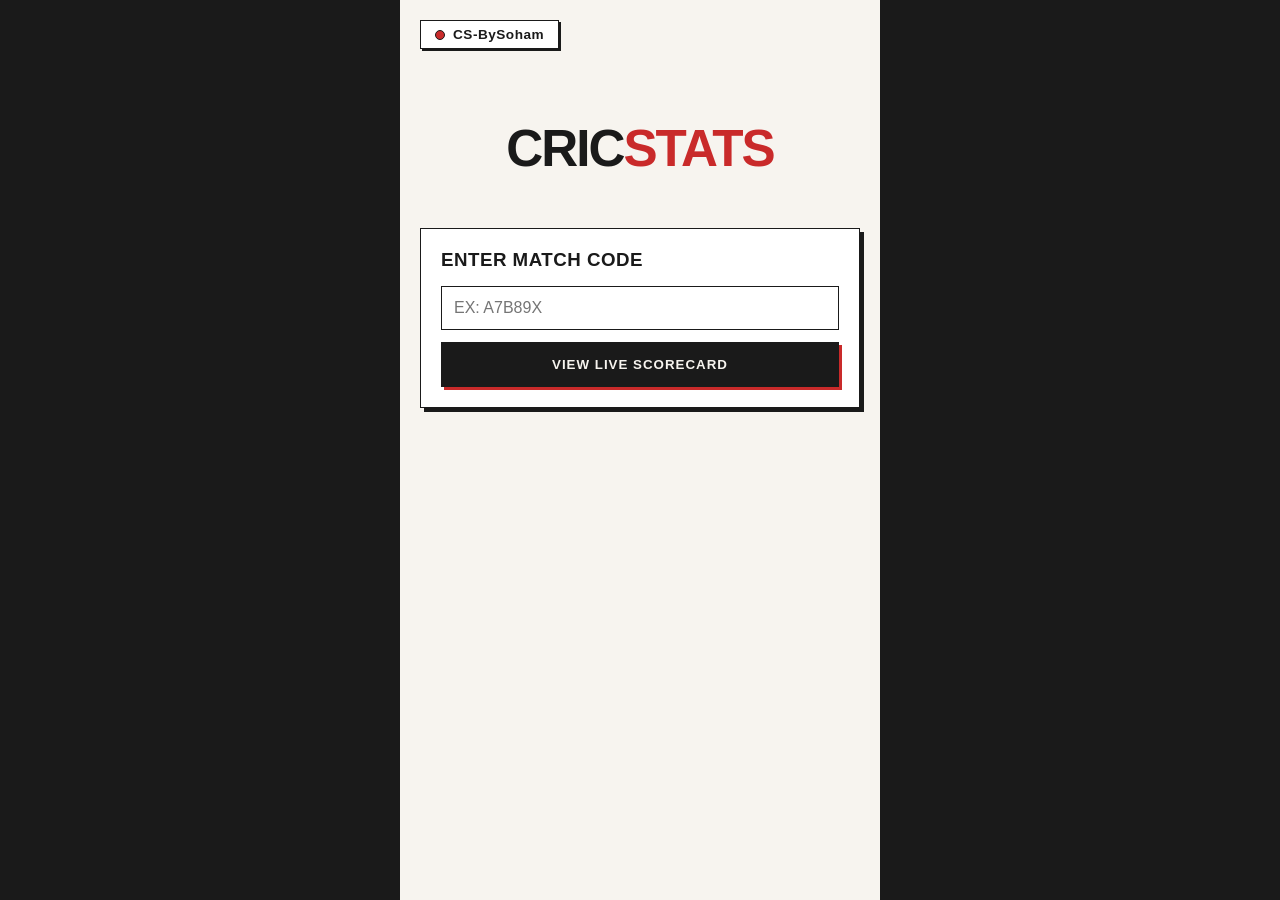
<file: frontend/templates/index.html>
<!DOCTYPE html>
<html lang="en">
<head>
    <meta charset="UTF-8">
    <meta name="viewport" content="width=device-width, initial-scale=1.0">
    <title>CricStats</title>
    <link rel="stylesheet" href="/frontend/css/style.css">
</head>
<body>
    <div class="mobile-container">
        <!-- Top Navigation / Admin Gateway Redirect Trigger -->
        <div class="top-nav">
            <div class="logo-btn" onclick="window.location.href='/login'">
                <span class="logo-dot"></span>
                <span class="logo-text">CS-BySoham</span>
            </div>
        </div>

        <div style="text-align:center; margin-top:50px;">
            <h1 style="font-size: 3.2rem; letter-spacing: -2px; font-weight: 900; text-transform: uppercase;">Cric<span style="color:var(--accent-red);">Stats</span></h1>
        </div>

        <div class="bento-card full-width" style="margin-top: 50px;">
            <h3 style="margin-bottom:15px; letter-spacing: 0.5px;">ENTER MATCH CODE</h3>
            <input type="text" id="matchCodeInput" placeholder="EX: A7B89X" style="text-transform: uppercase;">
            <button onclick="viewMatchSpectator()">VIEW LIVE SCORECARD</button>
        </div>
    </div>
    <script src="/frontend/js/script.js"></script>
</body>
</html>
</file>
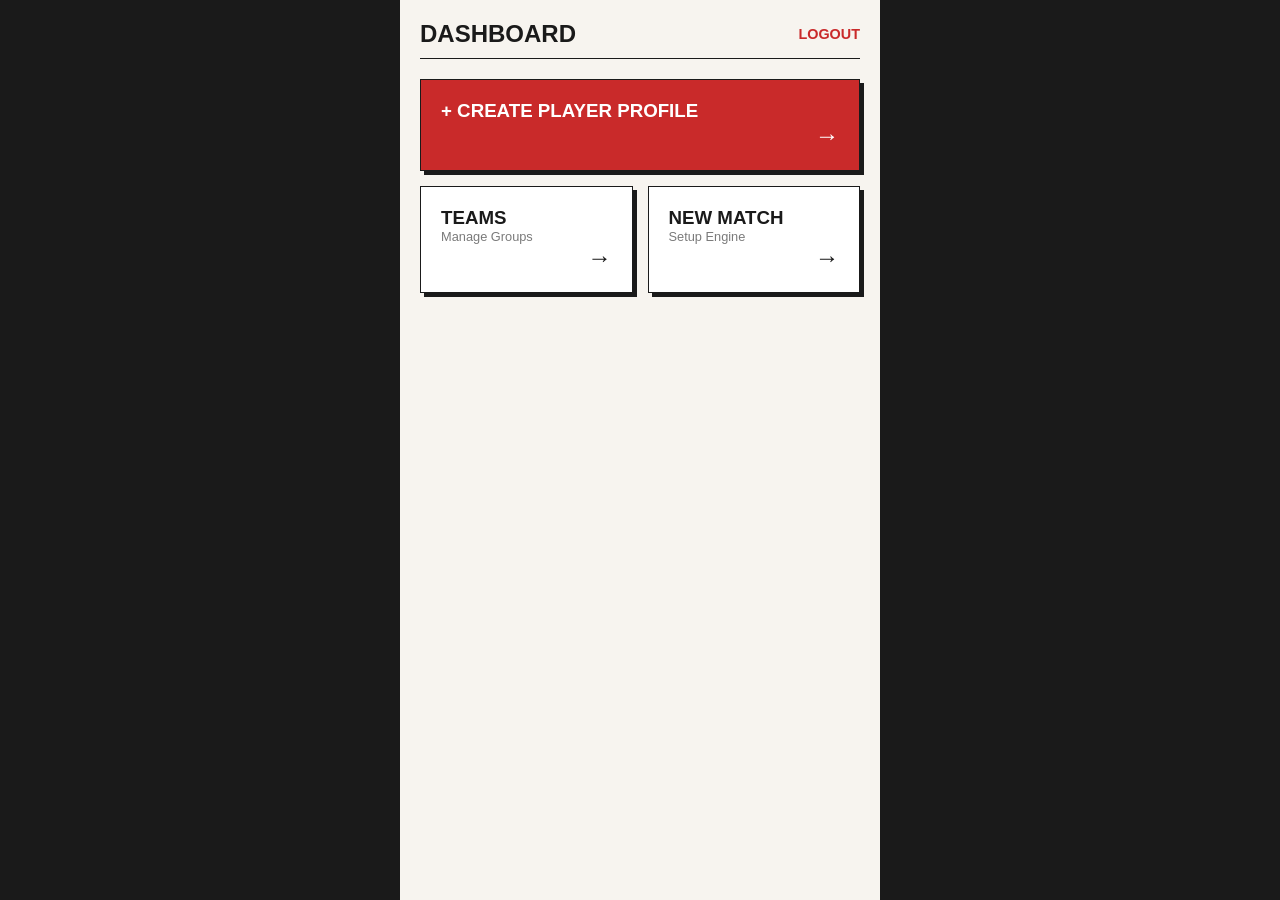
<file: frontend/templates/home.html>
<!DOCTYPE html>
<html lang="en">
<head>
    <meta charset="UTF-8">
    <meta name="viewport" content="width=device-width, initial-scale=1.0">
    <title>Dashboard - CricStats</title>
    <link rel="stylesheet" href="/frontend/css/style.css">
</head>
<body>
    <div class="mobile-container">
        <div style="display:flex; justify-content:space-between; align-items:center; border-bottom: var(--border-line); padding-bottom:10px;">
            <h2>DASHBOARD</h2>
            <a href="/logout" style="color:var(--accent-red); font-weight:bold; text-decoration:none; font-size:0.9rem;">LOGOUT</a>
        </div>

        <div class="bento-grid">
            <div class="bento-card full-width" onclick="window.location.href='/player'" style="cursor:pointer; background:#C92A2A; color:white;">
                <h3>+ CREATE PLAYER PROFILE</h3>
                <span style="font-size:1.5rem; text-align:right;">→</span>
            </div>
            
            <div class="bento-card" onclick="window.location.href='/team'" style="cursor:pointer;">
                <h3>TEAMS</h3>
                <p style="font-size:0.8rem; color:var(--muted-gray);">Manage Groups</p>
                <span style="font-size:1.5rem; text-align:right;">→</span>
            </div>

            <div class="bento-card" onclick="window.location.href='/match'" style="cursor:pointer;">
                <h3>NEW MATCH</h3>
                <p style="font-size:0.8rem; color:var(--muted-gray);">Setup Engine</p>
                <span style="font-size:1.5rem; text-align:right;">→</span>
            </div>
        </div>
    </div>
</body>
</html>
</file>
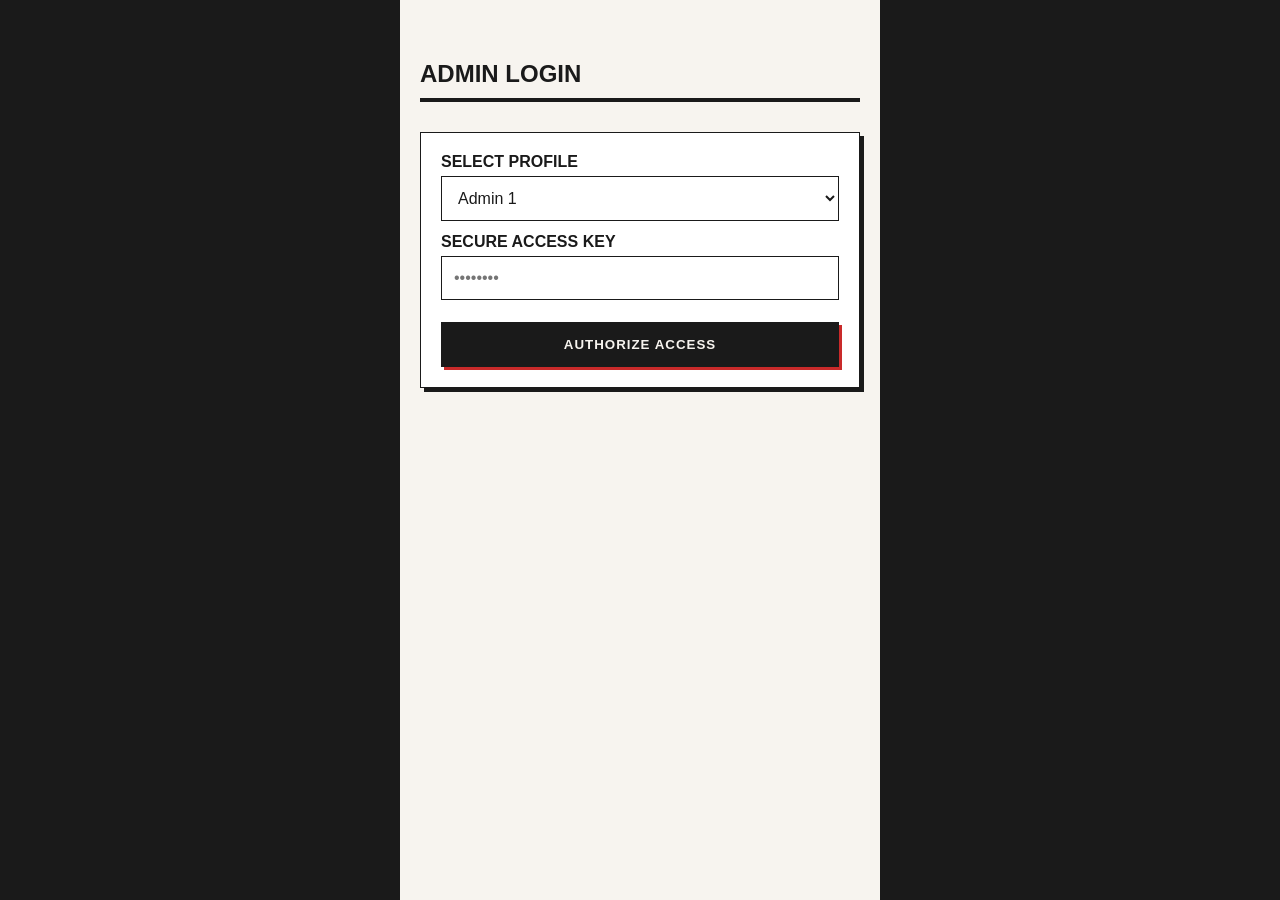
<file: frontend/templates/login.html>
<!DOCTYPE html>
<html lang="en">
<head>
    <meta charset="UTF-8">
    <meta name="viewport" content="width=device-width, initial-scale=1.0">
    <title>Admin Login - CricStats</title>
    <link rel="stylesheet" href="/frontend/css/style.css">
</head>
<body>
    <div class="mobile-container">
        <h2 style="margin-top: 40px; border-bottom: 4px solid var(--primary-ink); padding-bottom: 10px;">ADMIN LOGIN</h2>
        
        <div class="bento-card full-width" style="margin-top: 30px;">
            <label style="font-weight:bold; margin-bottom:5px; display:block;">SELECT PROFILE</label>
            <select id="adminUser">
                <option value="Admin1">Admin 1</option>
                <option value="Admin2">Admin 2</option>
            </select>

            <label style="font-weight:bold; margin-bottom:5px; display:block;">SECURE ACCESS KEY</label>
            <input type="password" id="adminPassword" placeholder="••••••••">

            <button style="margin-top: 10px;" onclick="executeAdminLogin()">AUTHORIZE ACCESS</button>
        </div>
    </div>
    <script src="/frontend/js/script.js"></script>
</body>
</html>
</file>
<file: frontend/css/style.css>
:root {
    --bg-color: #F7F4EF;
    --card-bg: #FFFFFF;
    --primary-ink: #1A1A1A;
    --accent-red: #C92A2A;
    --muted-gray: #7A7A7A;
    --border-line: 1.5px solid #1A1A1A;
}

* {
    box-sizing: border-box;
    margin: 0;
    padding: 0;
    font-family: -apple-system, BlinkMacSystemFont, "Segoe UI", Roboto, "Helvetica Neue", Arial, sans-serif;
}

body {
    background-color: var(--primary-ink);
    display: flex;
    justify-content: center;
    align-items: flex-start;
    min-height: 100vh;
}

/* Strict Mobile Frame Overrides */
.mobile-container {
    width: 100%;
    max-width: 480px;
    background-color: var(--bg-color);
    color: var(--primary-ink);
    min-height: 100vh;
    padding: 20px;
    position: relative;
    display: flex;
    flex-direction: column;
}

/* Top Navigation Layout Box */
.top-nav {
    width: 100%;
    display: flex;
    justify-content: flex-start;
    align-items: center;
    margin-bottom: 20px;
}

/* Minimalist Logo Admin Trigger Button */
.logo-btn {
    display: flex;
    align-items: center;
    gap: 8px;
    background: var(--card-bg);
    border: var(--border-line);
    padding: 6px 14px;
    cursor: pointer;
    box-shadow: 2px 2px 0px var(--primary-ink);
    transition: transform 0.1s ease;
}

.logo-btn:active {
    transform: translate(1px, 1px);
    box-shadow: 1px 1px 0px var(--primary-ink);
}

.logo-dot {
    width: 10px;
    height: 10px;
    background-color: var(--accent-red);
    border: 1px solid var(--primary-ink);
    border-radius: 50%;
}

.logo-text {
    font-weight: 900;
    font-size: 0.85rem;
    letter-spacing: 0.5px;
}

/* Minimal Bento Grid Structure */
.bento-grid {
    display: grid;
    grid-template-columns: repeat(2, 1fr);
    gap: 15px;
    margin-top: 20px;
}

.bento-card {
    background: var(--card-bg);
    border: var(--border-line);
    padding: 20px;
    border-radius: 0px;
    box-shadow: 4px 4px 0px var(--primary-ink);
    display: flex;
    flex-direction: column;
    justify-content: space-between;
    transition: transform 0.1s ease;
}

.bento-card.full-width {
    grid-column: span 2;
}

/* Input Fields and Buttons */
input, select {
    width: 100%;
    padding: 12px;
    border: var(--border-line);
    background: var(--card-bg);
    color: var(--primary-ink);
    font-size: 1rem;
    margin-bottom: 12px;
    outline: none;
}

button {
    background: var(--primary-ink);
    color: var(--bg-color);
    border: var(--border-line);
    padding: 14px;
    font-weight: bold;
    cursor: pointer;
    box-shadow: 3px 3px 0px var(--accent-red);
    text-transform: uppercase;
    letter-spacing: 1px;
}

button:active {
    transform: translate(2px, 2px);
    box-shadow: 1px 1px 0px var(--accent-red);
}

/* Scorecard Interface Specifics */
.score-header-box {
    border: var(--border-line);
    background: var(--primary-ink);
    color: var(--bg-color);
    padding: 15px;
    text-align: center;
    margin-bottom: 15px;
}

.action-pad-grid {
    display: grid;
    grid-template-columns: repeat(4, 1fr);
    gap: 8px;
    margin-top: 15px;
}

.btn-run { background: var(--card-bg); color: var(--primary-ink); box-shadow: 2px 2px 0 var(--primary-ink); }
.btn-extra { background: var(--bg-color); color: var(--accent-red); box-shadow: 2px 2px 0 var(--accent-red); }
.btn-wicket { background: var(--accent-red); color: white; grid-column: span 2; }

/* Modal overlays minimal style */
.modal-overlay {
    position: fixed;
    top: 0; left: 0; right: 0; bottom: 0;
    background: rgba(0,0,0,0.8);
    display: none;
    justify-content: center;
    align-items: center;
    z-index: 1000;
}
.modal-content {
    background: var(--bg-color);
    border: var(--border-line);
    padding: 25px;
    width: 90%;
    max-width: 400px;
}
</file>
